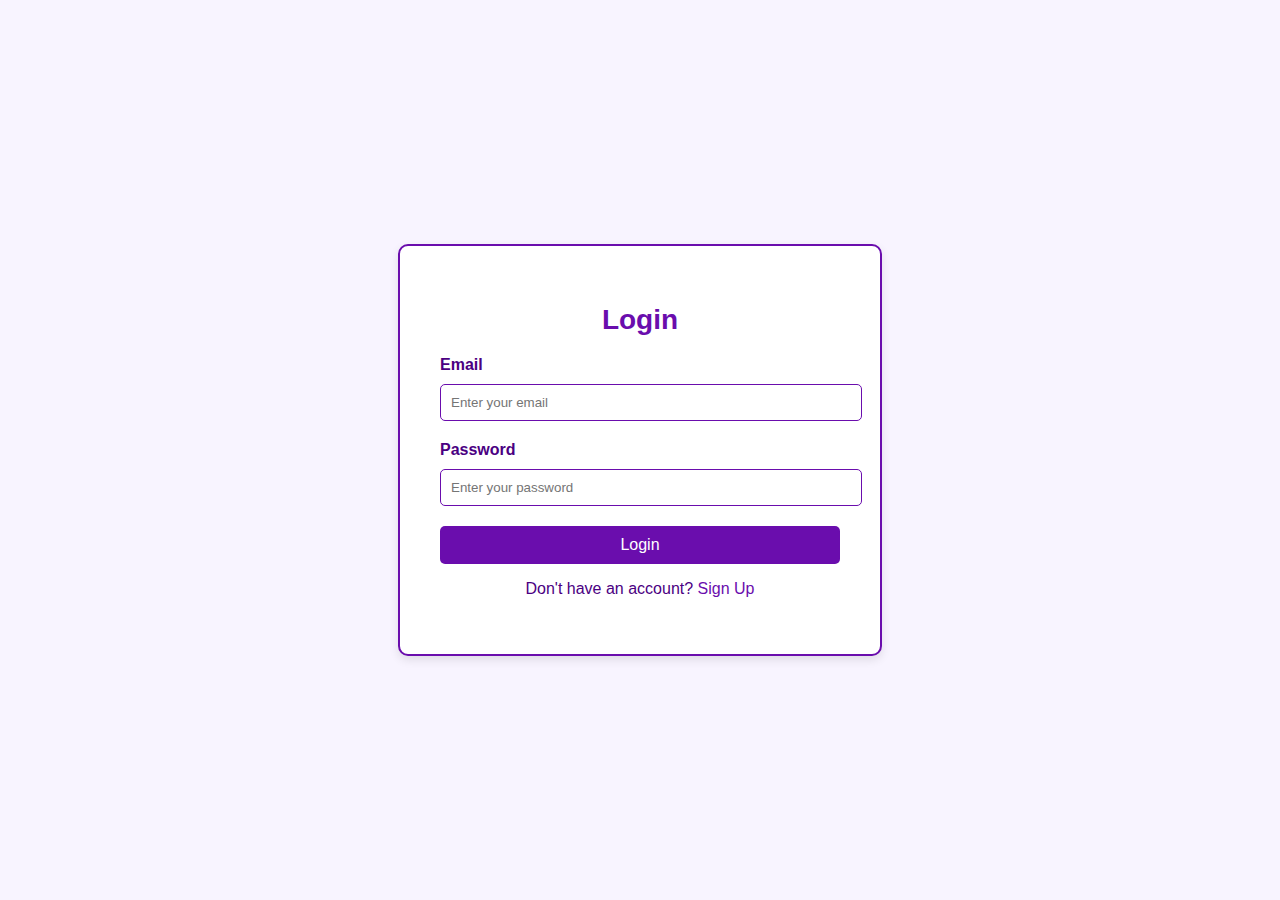
<file: login.html>
<!DOCTYPE html>
<html lang="en">
<head>
  <meta charset="UTF-8">
  <meta name="viewport" content="width=device-width, initial-scale=1.0">
  <title>Login</title>
  <style>
    body {
      margin: 0;
      font-family: Arial, sans-serif;
      background-color: #f8f4ff;
      color: #4b0082;
      display: flex;
      justify-content: center;
      align-items: center;
      height: 100vh;
    }

    .login-container {
      background-color: #ffffff;
      border: 2px solid #6a0dad;
      border-radius: 10px;
      padding: 40px;
      width: 400px;
      box-shadow: 0px 4px 10px rgba(0, 0, 0, 0.1);
    }

    .login-container h1 {
      margin-bottom: 20px;
      font-size: 28px;
      text-align: center;
      color: #6a0dad;
    }

    .login-container label {
      display: block;
      margin-bottom: 10px;
      font-weight: bold;
    }

    .login-container input {
      width: 100%;
      padding: 10px;
      margin-bottom: 20px;
      border: 1px solid #6a0dad;
      border-radius: 5px;
    }

    .login-container button {
      width: 100%;
      padding: 10px;
      background-color: #6a0dad;
      color: white;
      border: none;
      border-radius: 5px;
      font-size: 16px;
      cursor: pointer;
    }

    .login-container button:hover {
      background-color: #4b0082;
    }

    .login-container .register-link {
      margin-top: 15px;
      text-align: center;
    }

    .login-container .register-link a {
      color: #6a0dad;
      text-decoration: none;
    }

    .login-container .register-link a:hover {
      text-decoration: underline;
    }
  </style>
</head>
<body>
  <div class="login-container">
    <h1>Login</h1>
    <form>
      <label for="email">Email</label>
      <input type="email" id="email" placeholder="Enter your email" required>
      
      <label for="password">Password</label>
      <input type="password" id="password" placeholder="Enter your password" required>
      
      <button type="submit">Login</button>
    </form>
    <div class="register-link">
      <p>Don't have an account? <a href="signup.html">Sign Up</a></p>
    </div>
  </div>
</body>
</html>
</file>
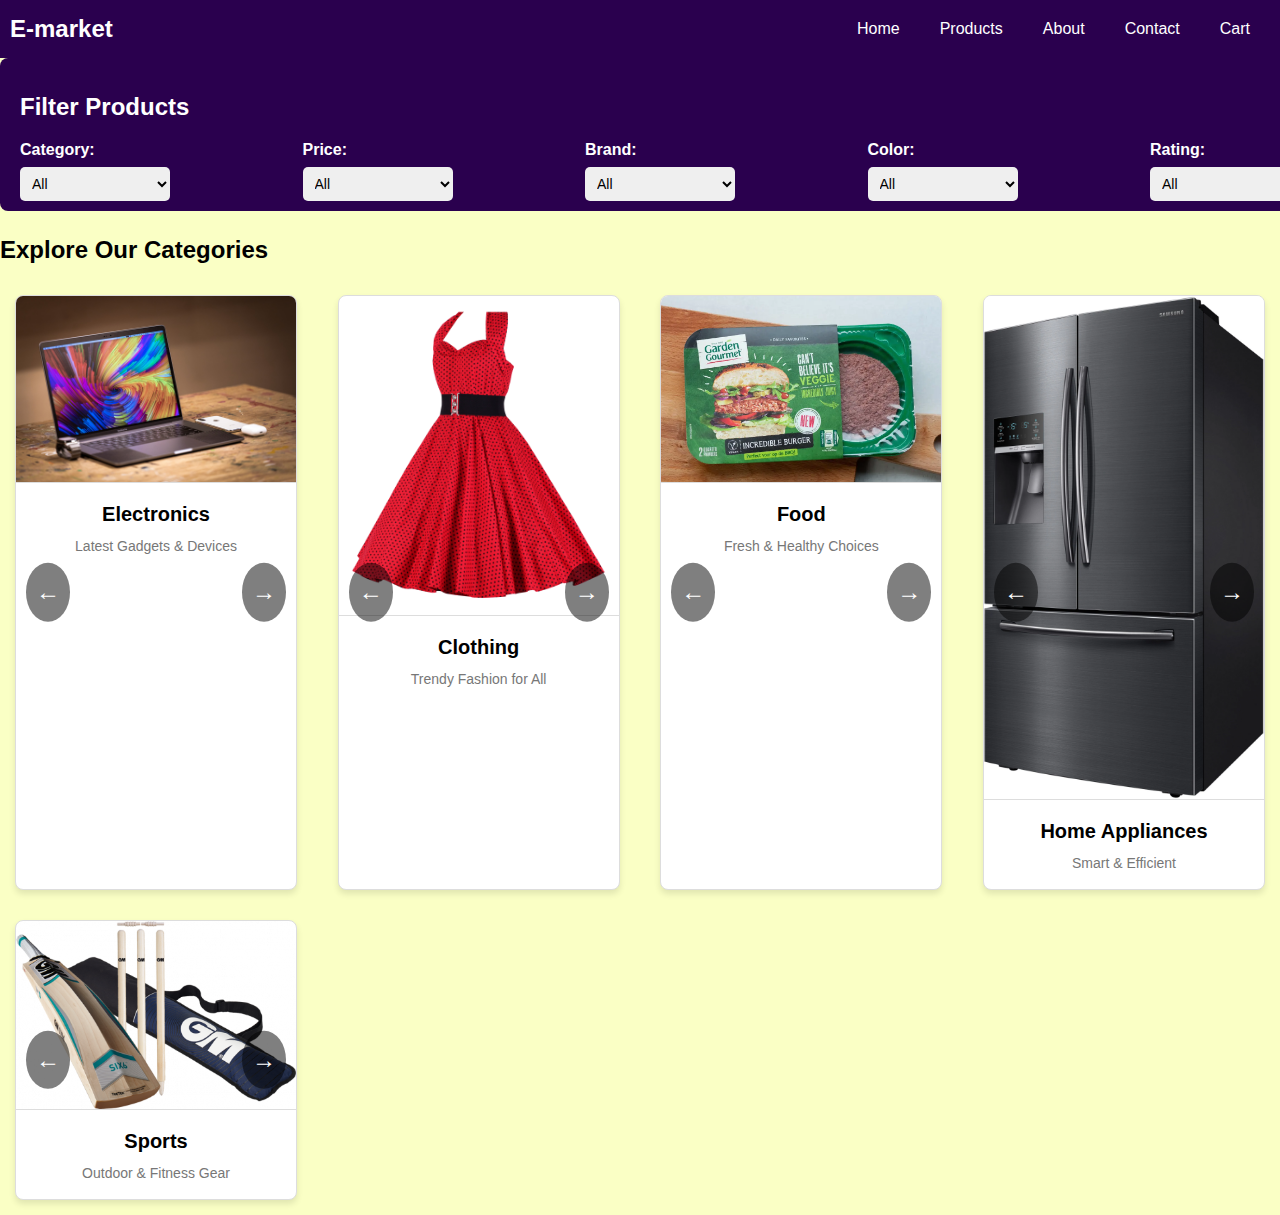
<file: products.html>
<!DOCTYPE html>
<html lang="en">
<head>
    <meta charset="UTF-8">
    <meta name="viewport" content="width=device-width, initial-scale=1.0">
    <link rel="stylesheet" href="styles.css">
    <title>Products</title>
</head>
<body>
    <!-- Navbar -->
    <header class="header">
        <div class="logo">E-market</div>
        <nav class="nav-bar">
            <ul>
                <li><a href="#">Home</a></li>
                <li><a href="products.html">Products</a></li>
                <li><a href="#">About</a></li>
                <li><a href="#">Contact</a></li>
                <li><a href="#" class="cart">Cart</a></li>
            </ul>
            
        </nav>
    </header>

  
    <!-- Filters Section -->
    <section class="filters">
        <h2>Filter Products</h2>
        <div class="filter-options">
            <!-- Category Filter -->
            <div class="filter">
                <label for="category">Category:</label>
                <select id="category" onchange="filterProducts()">
                    <option value="">All</option>
                    <option value="electronics">Electronics</option>
                    <option value="clothing">Clothing</option>
                    <option value="food">Food</option>
                    <option value="home">Home Appliances</option>
                    <option value="sports">Sports</option>
                </select>
            </div>

            <!-- Price Filter -->
            <div class="filter">
                <label for="price">Price:</label>
                <select id="price" onchange="filterProducts()">
                    <option value="">All</option>
                    <option value="low">Below $100</option>
                    <option value="medium">$100 - $500</option>
                    <option value="high">Above $500</option>
                </select>
            </div>

            <!-- Brand Filter -->
            <div class="filter">
                <label for="brand">Brand:</label>
                <select id="brand" onchange="filterProducts()">
                    <option value="">All</option>
                    <option value="brand1">Brand 1</option>
                    <option value="brand2">Brand 2</option>
                    <option value="brand3">Brand 3</option>
                </select>
            </div>

            <!-- Color Filter -->
            <div class="filter">
                <label for="color">Color:</label>
                <select id="color" onchange="filterProducts()">
                    <option value="">All</option>
                    <option value="red">Red</option>
                    <option value="blue">Blue</option>
                    <option value="green">Green</option>
                </select>
            </div>

            <!-- Rating Filter -->
            <div class="filter">
                <label for="rating">Rating:</label>
                <select id="rating" onchange="filterProducts()">
                    <option value="">All</option>
                    <option value="1">1 Star & Above</option>
                    <option value="2">2 Stars & Above</option>
                    <option value="3">3 Stars & Above</option>
                    <option value="4">4 Stars & Above</option>
                </select>
            </div>
        </div>
    </section>
  
    <!-- Product Categories -->
    <section class="products">
        <h2 style="color: black; font-weight: bold;">Explore Our Categories</h2>
        <div class="content">
            <!-- Category Container 1: Electronics -->
            <div class="category-container electronics" data-price="medium" data-brand="brand1" data-color="blue" data-rating="4">
                <div class="category-images">
                    <img src="ll.jpg" alt="Electronics" class="active">
                    <img src="ee.jpg" alt="Electronics">
                    <img src="ff.jpg" alt="Electronics">
                </div>
                <div class="arrow-left arrow-button" onclick="moveImage(this, -1)">&#8592;</div>
                <div class="arrow-right arrow-button" onclick="moveImage(this, 1)">&#8594;</div>
                <div class="category-info">
                    <div class="category-title">Electronics</div>
                    <div class="category-description">Latest Gadgets & Devices</div>
                </div>
                <div class="category-details">
                    <div class="product-info-set active">
                        <p>Price: $50 - $1000</p>
                        <p>Size: Small, Medium, Large</p>
                        <p>Material: Plastic, Metal</p>
                    </div>
                    <div class="product-info-set">
                        <p>Price: $200 - $700</p>
                        <p>Size: Medium, Large</p>
                        <p>Material: Metal, Glass</p>
                    </div>
                    <div class="product-info-set">
                        <p>Price: $500 - $1000</p>
                        <p>Size: Large</p>
                        <p>Material: Steel, Plastic</p>
                    </div>
                </div>
            </div>

            <!-- Category Container 2: Clothing -->
            <div class="category-container clothing" data-price="low" data-brand="brand2" data-color="red" data-rating="3">
                <div class="category-images">
                    <img src="gg.png" alt="Clothing" class="active">
                    <img src="cloh.jpg" alt="Clothing">
                    <img src="cll.jpg" alt="Clothing">
                </div>
                <div class="arrow-left arrow-button" onclick="moveImage(this, -1)">&#8592;</div>
                <div class="arrow-right arrow-button" onclick="moveImage(this, 1)">&#8594;</div>
                <div class="category-info">
                    <div class="category-title">Clothing</div>
                    <div class="category-description">Trendy Fashion for All</div>
                </div>
                <div class="category-details">
                    <div class="product-info-set active">
                        <p>Price: $10 - $200</p>
                        <p>Size: S, M, L, XL</p>
                        <p>Material: Cotton, Wool</p>
                    </div>
                    <div class="product-info-set">
                        <p>Price: $50 - $150</p>
                        <p>Size: M, L</p>
                        <p>Material: Polyester, Silk</p>
                    </div>
                    <div class="product-info-set">
                        <p>Price: $30 - $100</p>
                        <p>Size: S, M</p>
                        <p>Material: Linen, Rayon</p>
                    </div>
                </div>
            </div>

            <!-- Category Container 3: Food -->
            <div class="category-container food" data-price="low" data-brand="brand3" data-color="green" data-rating="5">
                <div class="category-images">
                    <img src="food1.jpg" alt="Food" class="active">
                    <img src="food2.jpg" alt="Food">
                    <img src="food3.jpg" alt="Food">
                </div>
                <div class="arrow-left arrow-button" onclick="moveImage(this, -1)">&#8592;</div>
                <div class="arrow-right arrow-button" onclick="moveImage(this, 1)">&#8594;</div>
                <div class="category-info">
                    <div class="category-title">Food</div>
                    <div class="category-description">Fresh & Healthy Choices</div>
                </div>
                <div class="category-details">
                    <div class="product-info-set active">
                        <p>Price: $5 - $50</p>
                        <p>Size: Small, Medium</p>
                        <p>Material: Organic, Vegan</p>
                    </div>
                    <div class="product-info-set">
                        <p>Price: $10 - $30</p>
                        <p>Size: Medium, Large</p>
                        <p>Material: Organic, Gluten-Free</p>
                    </div>
                    <div class="product-info-set">
                        <p>Price: $20 - $40</p>
                        <p>Size: Small</p>
                        <p>Material: Non-GMO, Vegan</p>
                    </div>
                </div>
            </div>

            <!-- Category Container 4: Home Appliances -->
            <div class="category-container home" data-price="high" data-brand="brand1" data-color="blue" data-rating="2">
                <div class="category-images">
                    <img src="fr.jpg" alt="Home" class="active">
                    <img src="h32.jpg" alt="Home">
                    <img src="hh.jpg" alt="Home">
                </div>
                <div class="arrow-left arrow-button" onclick="moveImage(this, -1)">&#8592;</div>
                <div class="arrow-right arrow-button" onclick="moveImage(this, 1)">&#8594;</div>
                <div class="category-info">
                    <div class="category-title">Home Appliances</div>
                    <div class="category-description">Smart & Efficient</div>
                </div>
                <div class="category-details">
                    <div class="product-info-set active">
                        <p>Price: $100 - $1500</p>
                        <p>Size: Small, Medium, Large</p>
                        <p>Material: Steel, Plastic</p>
                    </div>
                    <div class="product-info-set">
                        <p>Price: $200 - $500</p>
                        <p>Size: Medium, Large</p>
                        <p>Material: Metal, Glass</p>
                    </div>
                    <div class="product-info-set">
                        <p>Price: $500 - $1500</p>
                        <p>Size: Large</p>
                        <p>Material: Stainless Steel, Plastic</p>
                    </div>
                </div>
            </div>

            <!-- Category Container 5: Sports -->
            <div class="category-container sports" data-price="medium" data-brand="brand2" data-color="red" data-rating="4">
                <div class="category-images">
                    <img src="sp.png" alt="Sports" class="active">
                    <img src="sp2.jpg" alt="Sports">
                    <img src="sp3.jpg" alt="Sports">
                </div>
                <div class="arrow-left arrow-button" onclick="moveImage(this, -1)">&#8592;</div>
                <div class="arrow-right arrow-button" onclick="moveImage(this, 1)">&#8594;</div>
                <div class="category-info">
                    <div class="category-title">Sports</div>
                    <div class="category-description">Outdoor & Fitness Gear</div>
                </div>
                <div class="category-details">
                    <div class="product-info-set active">
                        <p>Price: $20 - $300</p>
                        <p>Size: S, M, L</p>
                        <p>Material: Nylon, Rubber</p>
                    </div>
                    <div class="product-info-set">
                        <p>Price: $50 - $200</p>
                        <p>Size: M, L</p>
                        <p>Material: Polyester, Rubber</p>
                    </div>
                    <div class="product-info-set">
                        <p>Price: $100 - $500</p>
                        <p>Size: S, M</p>
                        <p>Material: Cotton, Neoprene</p>
                    </div>
                </div>
            </div>
        </div>
    </section>

    <script>
        // Function to show product details when a category container is clicked
        function showDetails(container) {
            const details = container.querySelector('.category-details');
            details.style.display = details.style.display === 'block' ? 'none' : 'block';
        }

        // Function to filter products based on the selected filters
        function filterProducts() {
            const category = document.getElementById('category').value;
            const price = document.getElementById('price').value;
            const brand = document.getElementById('brand').value;
            const color = document.getElementById('color').value;
            const rating = document.getElementById('rating').value;

            const containers = document.querySelectorAll('.category-container');
            
            containers.forEach(container => {
                const matchCategory = category ? container.classList.contains(category) : true;
                const matchPrice = price ? container.dataset.price === price : true;
                const matchBrand = brand ? container.dataset.brand === brand : true;
                const matchColor = color ? container.dataset.color === color : true;
                const matchRating = rating ? parseInt(container.dataset.rating) >= parseInt(rating) : true;

                if (matchCategory && matchPrice && matchBrand && matchColor && matchRating) {
                    container.style.display = 'block';
                } else {
                    container.style.display = 'none';
                }
            });
        }

        // Function to move images left and right
        function moveImage(button, direction) {
            const container = button.closest('.category-container');
            const images = container.querySelector('.category-images');
            const totalImages = images.querySelectorAll('img').length;
            const activeImage = container.querySelector('.category-images img.active');
            let newIndex = Array.from(images.querySelectorAll('img')).indexOf(activeImage) + direction;

            if (newIndex < 0) newIndex = totalImages - 1;
            if (newIndex >= totalImages) newIndex = 0;

            images.querySelectorAll('img').forEach((img, index) => {
                img.classList.remove('active');
                if (index === newIndex) {
                    img.classList.add('active');
                }
            });

            // Show the correct product information
            const infoSets = container.querySelectorAll('.product-info-set');
            infoSets.forEach((set, index) => {
                set.classList.remove('active');
                if (index === newIndex) {
                    set.classList.add('active');
                }
            });
        }
    </script>
</body>
</html>
</file>
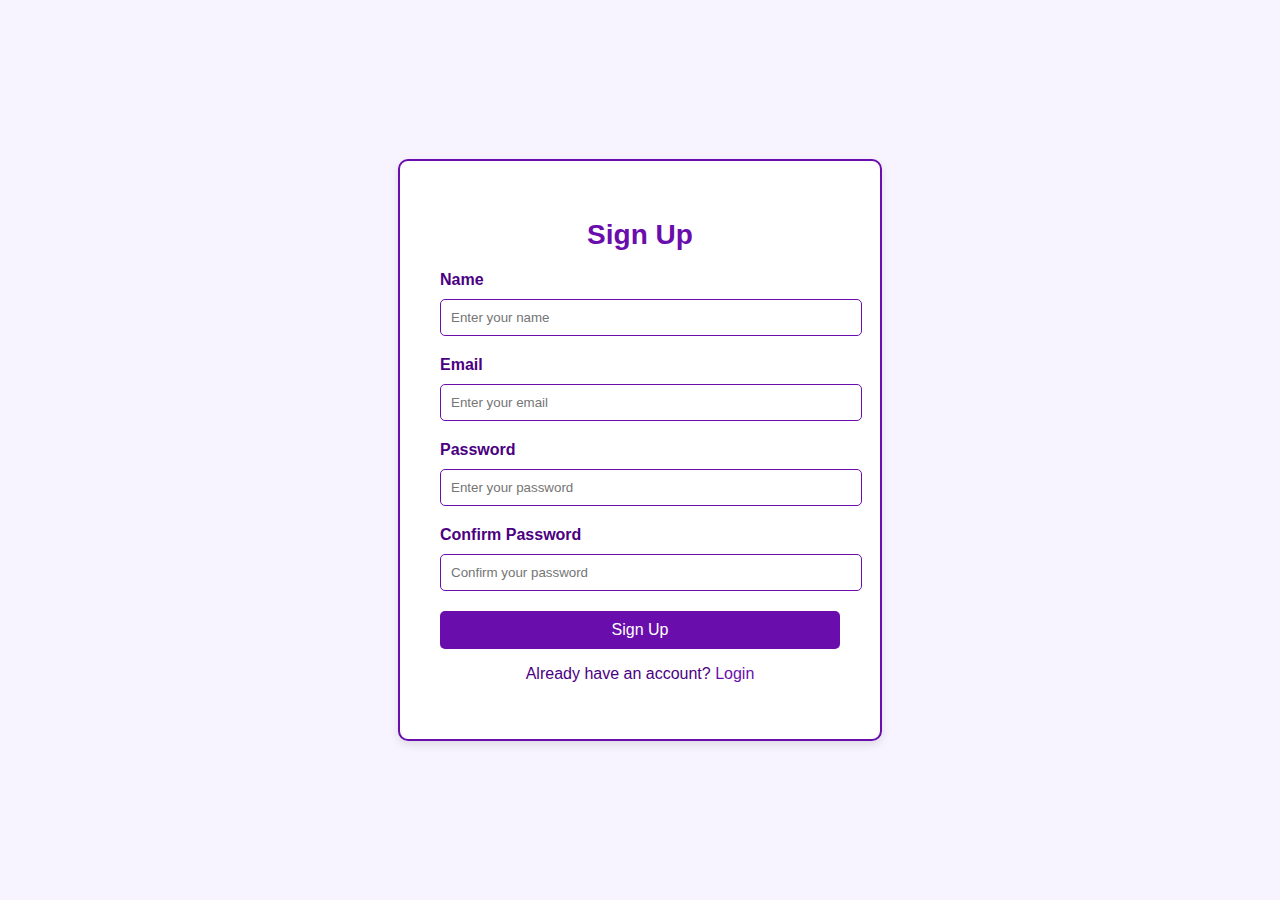
<file: signup.html>
<!DOCTYPE html>
<html lang="en">
<head>
  <meta charset="UTF-8">
  <meta name="viewport" content="width=device-width, initial-scale=1.0">
  <title>Sign Up</title>
  <style>
    body {
      margin: 0;
      font-family: Arial, sans-serif;
      background-color: #f8f4ff;
      color: #4b0082;
      display: flex;
      justify-content: center;
      align-items: center;
      height: 100vh;
    }

    .signup-container {
      background-color: #ffffff;
      border: 2px solid #6a0dad;
      border-radius: 10px;
      padding: 40px;
      width: 400px;
      box-shadow: 0px 4px 10px rgba(0, 0, 0, 0.1);
    }

    .signup-container h1 {
      margin-bottom: 20px;
      font-size: 28px;
      text-align: center;
      color: #6a0dad;
    }

    .signup-container label {
      display: block;
      margin-bottom: 10px;
      font-weight: bold;
    }

    .signup-container input {
      width: 100%;
      padding: 10px;
      margin-bottom: 20px;
      border: 1px solid #6a0dad;
      border-radius: 5px;
    }

    .signup-container button {
      width: 100%;
      padding: 10px;
      background-color: #6a0dad;
      color: white;
      border: none;
      border-radius: 5px;
      font-size: 16px;
      cursor: pointer;
    }

    .signup-container button:hover {
      background-color: #4b0082;
    }

    .signup-container .login-link {
      margin-top: 15px;
      text-align: center;
    }

    .signup-container .login-link a {
      color: #6a0dad;
      text-decoration: none;
    }

    .signup-container .login-link a:hover {
      text-decoration: underline;
    }
  </style>
</head>
<body>
  <div class="signup-container">
    <h1>Sign Up</h1>
    <form>
      <label for="name">Name</label>
      <input type="text" id="name" placeholder="Enter your name" required>

      <label for="email">Email</label>
      <input type="email" id="email" placeholder="Enter your email" required>

      <label for="password">Password</label>
      <input type="password" id="password" placeholder="Enter your password" required>
      
      <label for="confirm-password">Confirm Password</label>
      <input type="password" id="confirm-password" placeholder="Confirm your password" required>
      
      <button type="submit">Sign Up</button>
    </form>
    <div class="login-link">
      <p>Already have an account? <a href="login.html">Login</a></p>
    </div>
  </div>
</body>
</html>
</file>
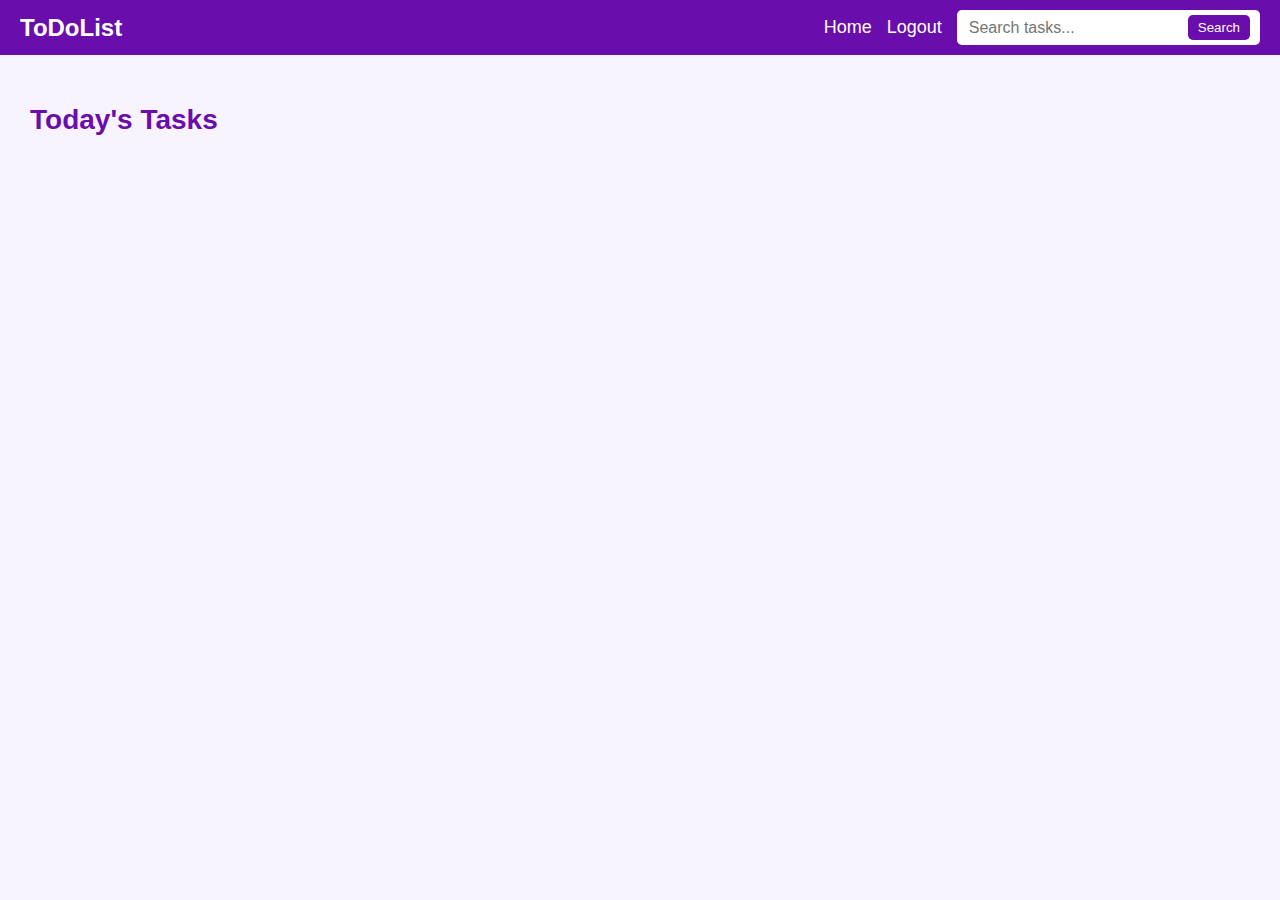
<file: today.html>
<!DOCTYPE html>
<html lang="en">
<head>
  <meta charset="UTF-8">
  <meta name="viewport" content="width=device-width, initial-scale=1.0">
  <title>Today's Tasks</title>
  <style>
    body {
      margin: 0;
      font-family: Arial, sans-serif;
      background-color: #f8f4ff;
      color: #4b0082;
    }

    /* Navbar Styles */
    .navbar {
      display: flex;
      justify-content: space-between;
      align-items: center;
      padding: 10px 20px;
      background-color: #6a0dad;
      color: white;
    }

    .navbar .logo {
      font-size: 24px;
      font-weight: bold;
    }

    .navbar .menu {
      display: flex;
      align-items: center;
      gap: 15px;
    }

    .navbar .menu a {
      color: white;
      text-decoration: none;
      font-size: 18px;
    }

    .navbar .menu a:hover {
      text-decoration: underline;
    }

    .search-container {
      display: flex;
      align-items: center;
      gap: 10px;
      background-color: #ffffff;
      border-radius: 5px;
      padding: 5px 10px;
    }

    .search-container input {
      border: none;
      outline: none;
      font-size: 16px;
    }

    .search-container button {
      background-color: #6a0dad;
      color: white;
      border: none;
      padding: 5px 10px;
      border-radius: 5px;
      cursor: pointer;
    }

    /* Main Content */
    .content {
      padding: 30px;
    }

    .content h1 {
      font-size: 28px;
      color: #6a0dad;
    }

    .task-list {
      margin-top: 20px;
    }

    .task {
      display: flex;
      justify-content: space-between;
      align-items: center;
      padding: 10px;
      margin-bottom: 10px;
      background-color: #f0e6ff;
      border: 1px solid #6a0dad;
      border-radius: 5px;
    }

    .task span {
      flex: 1;
    }

    .task .datetime {
      margin-right: 10px;
      font-size: 14px;
      color: #6a0dad;
    }

    .task button {
      margin-left: 5px;
      padding: 5px 10px;
      background-color: #ff6666;
      color: white;
      border: none;
      border-radius: 5px;
      cursor: pointer;
    }

    .task button:hover {
      background-color: #cc0000;
    }

    .task .complete {
      background-color: #4caf50;
    }

    .task .complete:hover {
      background-color: #2e7d32;
    }
  </style>
</head>
<body>
  <!-- Navbar -->
  <div class="navbar">
    <div class="logo">ToDoList</div>
    <div class="menu">
      <a href="index.html">Home</a>
      <a href="logout.html">Logout</a>
      <div class="search-container">
        <input type="text" id="searchInput" placeholder="Search tasks..." oninput="searchTasks()">
        <button onclick="searchTasks()">Search</button>
      </div>
    </div>
  </div>

  <!-- Main Content -->
  <div class="content">
    <h1>Today's Tasks</h1>
    <div class="task-list" id="tasks">
      <!-- Tasks will be dynamically added here -->
    </div>
  </div>

  <script>
    const tasks = JSON.parse(localStorage.getItem('tasks')) || [];

    function renderTasks(filter = '') {
      const taskList = document.getElementById('tasks');
      taskList.innerHTML = '';

      const today = new Date().toDateString();

      tasks.forEach((task) => {
        if (new Date(task.timestamp).toDateString() === today && task.name.includes(filter)) {
          const taskElement = document.createElement('div');
          taskElement.classList.add('task');
          taskElement.innerHTML = `
            <span>${task.name}</span>
            <div class="datetime">${new Date(task.timestamp).toLocaleString()}</div>
            <button class="complete" onclick="completeTask('${task.timestamp}')">Complete</button>
            <button onclick="deleteTask('${task.timestamp}')">Delete</button>
          `;
          taskList.appendChild(taskElement);
        }
      });
    }

    function completeTask(timestamp) {
      const taskIndex = tasks.findIndex(task => task.timestamp === timestamp);
      if (taskIndex > -1) {
        tasks.splice(taskIndex, 1);
        localStorage.setItem('tasks', JSON.stringify(tasks));
        renderTasks();
        alert('Task marked as completed and removed!');
      }
    }

    function deleteTask(timestamp) {
      const taskIndex = tasks.findIndex(task => task.timestamp === timestamp);
      if (taskIndex > -1) {
        tasks.splice(taskIndex, 1);
        localStorage.setItem('tasks', JSON.stringify(tasks));
        renderTasks();
      }
    }

    function searchTasks() {
      const filter = document.getElementById('searchInput').value.trim();
      renderTasks(filter);
    }

    renderTasks();
  </script>
</body>
</html>
</file>
<file: styles.css>
/* styles.css */

body {
    margin: 0;
    font-family: Arial, sans-serif;
    line-height: 1.6;
    background-color: #FAFFC5;
}

.header {
    display: flex;
    justify-content: space-between;
    align-items: center;
    padding: 15px 30px;
    background-color:#2A004E;
    color: #fff;
}

.header .logo {
    font-size: 24px;
    font-weight: bold;
}

.nav-bar ul {
    list-style: none;
    margin: 0;
    padding: 0;
    display: flex;
}

.nav-bar ul li {
    margin: 0 10px;
}
/* Add this to your styles.css */

/* Ensure the .content container uses flexbox to align items in a row */
.content {
    display: flex;
    flex-wrap: wrap; /* Allow the items to wrap onto new lines if needed */
    justify-content: space-between; /* Distribute items evenly with space between them */
}

/* Adjust category containers to have a set width and responsive layout */
.category-container {
    width: 30%; /* Adjust this value as needed for better layout */
    margin-bottom: 20px; /* Add some spacing between rows */
}

/* Ensure that each image inside category-container is sized properly */
.category-images img {
    width: 100%; /* Makes the images fit within the container */
    height: auto;
}

/* Style adjustments for the filters and other elements if needed */
.filters {
    margin-bottom: 20px;
}

.header {
    background-color:    #2A004E;
    ;
    color: white;
    padding: 10px;
    text-align: center;
}

.nav-bar ul {
    list-style: none;
    padding: 0;
}

.nav-bar li {
    display: inline-block;
    margin: 0 15px;
}

.nav-bar a {
    text-decoration: none;
    color: white;
}

.arrow-button {
    cursor: pointer;
    position: absolute;
    top: 50%;
    transform: translateY(-50%);
    font-size: 2rem;
    color: #fff;
    background: rgba(0, 0, 0, 0.5);
    padding: 10px;
    border-radius: 50%;
}

.arrow-left {
    left: 10px;
}

.arrow-right {
    right: 10px;
}

/* Additional responsive design tweaks if necessary */
@media (max-width: 768px) {
    .category-container {
        width: 48%; /* Make it take up half width on smaller screens */
    }
}

@media (max-width: 480px) {
    .category-container {
        width: 100%; /* Make each container take up full width on very small screens */
    }
}

.nav-bar ul li a {
    color: #fff;
    text-decoration: none;
    padding: 5px 10px;
}

.nav-bar ul li a:hover {
    background-color: #555;
    border-radius: 5px;
}

.container {
    display: flex; /* Make the container a flex container */
    justify-content: flex-start; /* Align items to the start of the container */
    align-items: flex-start; /* Align items to the top of the container */
    flex-wrap: nowrap; /* Prevent the items from wrapping to the next line */
    padding: 20px;
    background-color: black;
}

.filters {
    background-color: #2A004E;
    padding: 10px 20px;
    border-radius: 8px;
    width: 100%;
}

h2 {
    color: white;
    margin-bottom: 10px;
}

.filter-options {
    display: flex;
    justify-content: space-between;
    align-items: center;
    gap: 15px; /* Adjust gap between filter items */
}

.filter {
    display: flex;
    flex-direction: column;
    color: white;
}

label {
    margin-bottom: 5px;
    font-weight: bold;
}

select {
    padding: 8px;
    font-size: 14px;
    width: 150px; /* Adjust the width to minimize space */
    border-radius: 5px;
    border: none;
}

select:focus {
    outline: none;
    box-shadow: 0 0 5px #fff;
}

/* Product Containers */
.category-container {
    position: relative;
    width: 280px; /* Set width for containers */
    margin: 15px; /* Add space between the containers */
    background-color: white;
    border: 1px solid #ddd;
    border-radius: 8px;
    overflow: hidden;
    box-shadow: 0 4px 6px rgba(0, 0, 0, 0.1);
    transition: transform 0.3s ease;
}

.category-container:hover {
    transform: scale(1.05);
}

.category-images {
    display: flex;
    justify-content: center;
    transition: transform 0.3s ease;
}

.category-images img {
    width: 100%;
    height: auto;
    display: none;
    border-bottom: 1px solid #ddd;
}

.category-images img.active {
    display: block;
}

/* Product Info and Description */
.category-info {
    padding: 15px;
    text-align: center;
}

.category-title {
    font-size: 20px;
    font-weight: bold;
}

.category-description {
    color: #777;
    font-size: 14px;
    margin-top: 5px;
}

.category-details {
    display: none;
    margin-top: 15px;
}

.product-info-set {
    display: none;
}

.product-info-set.active {
    display: block;
}

.category-container:hover .category-details {
    display: block;
}

/* Arrows for Image Navigation */
.arrow-button {
    position: absolute;
    top: 50%;
    transform: translateY(-50%);
    background-color: rgba(0, 0, 0, 0.5);
    color: white;
    font-size: 24px;
    padding: 10px;
    cursor: pointer;
    z-index: 10;
    border-radius: 50%;
}

.arrow-left {
    left: 10px;
}

.arrow-right {
    right: 10px;
}

/* Responsive Design */
@media (max-width: 768px) {
    .category-container {
        width: 48%; /* Two containers per row on smaller screens */
    }
}

@media (max-width: 480px) {
    .category-container {
        width: 100%; /* One container per row on very small screens */
    }
}
</file>
